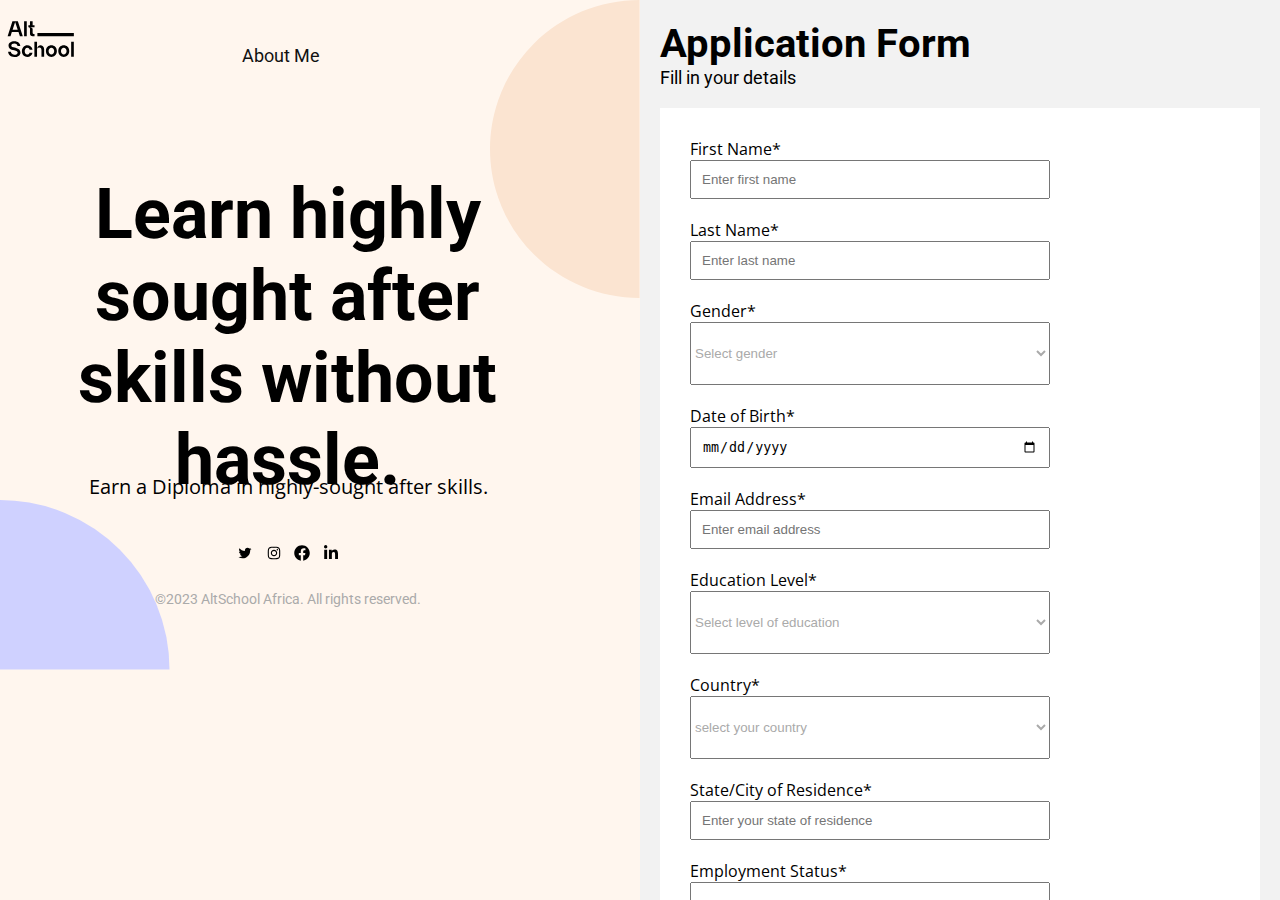
<file: index.html>
<!DOCTYPE html>
<html lang="en">
<head>
    <meta charset="UTF-8">
    <meta name="viewport" content="width=device-width, initial-scale=1.0">
    <title>Document</title>
    <link rel="stylesheet" href="./styles.css">
    <link rel="stylesheet" href="./code.html">
</head>
<body>
    <section class="form">
        <div class="cards">
            <div id="box" class="form-pic">
                <div>
                    <div class="svg-section">
                        <div class="logo-svg">
                            <svg width="80" height="80" fill="none" xmlns="http://www.w3.org/2000/svg">…<path
                                    d="M17.835 21.207h-5.413L7.61 36.222h2.9l1.332-4.124h6.66l1.396 4.124h2.9l-4.962-15.015Zm-5.22 8.506 2.514-7.755 2.578 7.755h-5.091Zm14.152 6.53V21.208h-2.664v15.037h2.663Zm5.871-11.084v-3.952h-2.663v3.952h-1.611v2.084h.257s1.354 0 1.354 1.482v4.79a2.718 2.718 0 0 0 2.728 2.729h1.826V33.88h-1.053a.853.853 0 0 1-.838-.838v-4.124c0-1.59-3.372-1.676-3.93-1.676h5.82v-2.084h-1.89ZM16.074 47.945s-2.879-.666-2.964-.687c-.967-.258-1.783-.73-1.783-1.719 0-1.074 1.31-1.955 2.964-1.955 2.02 0 3.158 1.246 3.158 2.47h2.814c0-2.62-2.04-4.833-5.972-4.833-3.33 0-5.778 1.783-5.778 4.34 0 2.642 1.675 3.91 4.124 4.468 0 0 2.9.666 2.964.687 1.117.28 2.041.838 2.041 1.934 0 1.353-1.675 2.212-3.437 2.062-2.384-.194-3.265-1.762-3.265-2.879H8.147c0 2.45 2.041 5.156 6.101 5.263 3.05.065 6.208-1.61 6.208-4.446 0-2.621-1.804-4.082-4.382-4.705Zm11.227 6.638c-1.697 0-2.599-1.611-2.599-3.459 0-1.869 1.117-3.458 2.578-3.458 1.16 0 2.083.86 2.406 2.04h2.878c-.472-2.77-2.685-4.403-5.306-4.403-2.943 0-5.499 2.578-5.348 6.165.128 3.351 2.534 5.456 5.413 5.456 2.685 0 4.683-1.782 5.198-4.21h-2.964c-.236.967-1.096 1.869-2.256 1.869Zm9.745-4.425v.064-.064Zm3.05-4.812c-1.632.129-3.029 1.826-3.05 4.812.021-1.483.687-2.556 2.212-2.556 1.676 0 2.213 1.245 2.213 2.62v6.466h2.685V49.32c0-2.578-2.127-4.124-4.06-3.974Zm-5.714-3.695v15.037h2.664V41.651h-2.664Zm17.004 3.652c-2.857 0-5.478 2.127-5.478 5.821 0 3.695 2.578 5.779 5.478 5.8 2.921-.021 5.5-2.126 5.5-5.8 0-3.694-2.643-5.821-5.5-5.821Zm0 9.259c-1.418 0-2.793-1.118-2.793-3.438 0-2.19 1.354-3.437 2.793-3.458 1.46.021 2.814 1.289 2.814 3.458 0 2.32-1.375 3.438-2.814 3.438Zm12.377-9.26c-2.857 0-5.478 2.128-5.478 5.822 0 3.695 2.578 5.779 5.478 5.8 2.922-.021 5.5-2.126 5.5-5.8 0-3.694-2.643-5.821-5.5-5.821Zm0 9.26c-1.418 0-2.792-1.118-2.792-3.438 0-2.19 1.353-3.437 2.792-3.458 1.46.021 2.814 1.289 2.814 3.458 0 2.32-1.375 3.438-2.814 3.438Zm10.057 2.126V41.651h-2.664v15.037h2.664ZM73.852 32.963H37.407v3.26h36.445v-3.26Z"
                                    fill="#000"></path></svg>
                                    <div class="about-link"><a class="a-link" href="./code.html">About Me</a></div>
                        </div>
                        <div class="yellow-svg">
                            <svg class="style_rightEllipseImg__SHT9C" width="150" height="298" fill="none" xmlns="http://www.w3.org/2000/svg">
                                <path
                                    d="M149.5 0C109.85 0 71.824 15.698 43.787 43.641 15.751 71.584 0 109.483 0 149c0 39.517 15.75 77.416 43.788 105.359C71.823 282.302 109.85 298 149.5 298V0Z"
                                    fill="#FBE4D1"></path>
                            </svg>
                        </div>
                    </div>
                    </div>
                    <div class="text-box">
                        <div class="first-h1">
                            <h1>Learn highly sought
                                after skills
                                without hassle.</h1>
                        </div>
                        <div class="txt-p">
                            <p>Earn a Diploma in highly-sought after skills.</p>
                        </div>
                        <div class="text-box-svgs">
                            <div class="svg-1">
                                <svg stroke="currentColor" fill="currentColor" stroke-width="0" viewBox="0 0 1024 1024" height="1em" width="1em"
                                    xmlns="http://www.w3.org/2000/svg">
                                    <path
                                        d="M928 254.3c-30.6 13.2-63.9 22.7-98.2 26.4a170.1 170.1 0 0 0 75-94 336.64 336.64 0 0 1-108.2 41.2A170.1 170.1 0 0 0 672 174c-94.5 0-170.5 76.6-170.5 170.6 0 13.2 1.6 26.4 4.2 39.1-141.5-7.4-267.7-75-351.6-178.5a169.32 169.32 0 0 0-23.2 86.1c0 59.2 30.1 111.4 76 142.1a172 172 0 0 1-77.1-21.7v2.1c0 82.9 58.6 151.6 136.7 167.4a180.6 180.6 0 0 1-44.9 5.8c-11.1 0-21.6-1.1-32.2-2.6C211 652 273.9 701.1 348.8 702.7c-58.6 45.9-132 72.9-211.7 72.9-14.3 0-27.5-.5-41.2-2.1C171.5 822 261.2 850 357.8 850 671.4 850 843 590.2 843 364.7c0-7.4 0-14.8-.5-22.2 33.2-24.3 62.3-54.4 85.5-88.2z">
                                    </path>
                                </svg>
                            </div>
                            <div class="svg-1">
                                <svg stroke="currentColor" fill="currentColor" stroke-width="0" viewBox="0 0 1024 1024" height="1em" width="1em" xmlns="http://www.w3.org/2000/svg">…<path d="M512 306.9c-113.5 0-205.1 91.6-205.1 205.1S398.5 717.1 512 717.1 717.1 625.5 717.1 512 625.5 306.9 512 306.9zm0 338.4c-73.4 0-133.3-59.9-133.3-133.3S438.6 378.7 512 378.7 645.3 438.6 645.3 512 585.4 645.3 512 645.3zm213.5-394.6c-26.5 0-47.9 21.4-47.9 47.9s21.4 47.9 47.9 47.9 47.9-21.3 47.9-47.9a47.84 47.84 0 0 0-47.9-47.9zM911.8 512c0-55.2.5-109.9-2.6-165-3.1-64-17.7-120.8-64.5-167.6-46.9-46.9-103.6-61.4-167.6-64.5-55.2-3.1-109.9-2.6-165-2.6-55.2 0-109.9-.5-165 2.6-64 3.1-120.8 17.7-167.6 64.5C132.6 226.3 118.1 283 115 347c-3.1 55.2-2.6 109.9-2.6 165s-.5 109.9 2.6 165c3.1 64 17.7 120.8 64.5 167.6 46.9 46.9 103.6 61.4 167.6 64.5 55.2 3.1 109.9 2.6 165 2.6 55.2 0 109.9.5 165-2.6 64-3.1 120.8-17.7 167.6-64.5 46.9-46.9 61.4-103.6 64.5-167.6 3.2-55.1 2.6-109.8 2.6-165zm-88 235.8c-7.3 18.2-16.1 31.8-30.2 45.8-14.1 14.1-27.6 22.9-45.8 30.2C695.2 844.7 570.3 840 512 840c-58.3 0-183.3 4.7-235.9-16.1-18.2-7.3-31.8-16.1-45.8-30.2-14.1-14.1-22.9-27.6-30.2-45.8C179.3 695.2 184 570.3 184 512c0-58.3-4.7-183.3 16.1-235.9 7.3-18.2 16.1-31.8 30.2-45.8s27.6-22.9 45.8-30.2C328.7 179.3 453.7 184 512 184s183.3-4.7 235.9 16.1c18.2 7.3 31.8 16.1 45.8 30.2 14.1 14.1 22.9 27.6 30.2 45.8C844.7 328.7 840 453.7 840 512c0 58.3 4.7 183.2-16.2 235.8z"></path>
                                </svg>
                            </div>
                            <div class="svg-1">
                                <svg stroke="currentColor" fill="currentColor" stroke-width="0" viewBox="0 0 512 512" height="1em" width="1em" xmlns="http://www.w3.org/2000/svg"><path d="M504 256C504 119 393 8 256 8S8 119 8 256c0 123.78 90.69 226.38 209.25 245V327.69h-63V256h63v-54.64c0-62.15 37-96.48 93.67-96.48 27.14 0 55.52 4.84 55.52 4.84v61h-31.28c-30.8 0-40.41 19.12-40.41 38.73V256h68.78l-11 71.69h-57.78V501C413.31 482.38 504 379.78 504 256z"></path>
                                </svg>
                            </div>
                            <div class="svg-1">
                                <svg stroke="currentColor" fill="currentColor" stroke-width="0" viewBox="0 0 448 512" height="1em" width="1em" xmlns="http://www.w3.org/2000/svg"><path d="M100.28 448H7.4V148.9h92.88zM53.79 108.1C24.09 108.1 0 83.5 0 53.8a53.79 53.79 0 0 1 107.58 0c0 29.7-24.1 54.3-53.79 54.3zM447.9 448h-92.68V302.4c0-34.7-.7-79.2-48.29-79.2-48.29 0-55.69 37.7-55.69 76.7V448h-92.78V148.9h89.08v40.8h1.3c12.4-23.5 42.69-48.3 87.88-48.3 94 0 111.28 61.9 111.28 142.3V448z"></path>
                                </svg>
                            </div>
                        </div>
                        <div>
                            <span>©2023 AltSchool Africa. All rights reserved.</span>
                        </div>
                </div>
                <div class="blue-svg">
                    <svg class="style_leftEllipseImg__XT7Xg" width="170" height="170" fill="none" xmlns="http://www.w3.org/2000/svg">
                        <path fill-rule="evenodd" clip-rule="evenodd"
                            d="M119.855 49.645A169.502 169.502 0 0 1 169.5 169.5H0V0a169.502 169.502 0 0 1 119.855 49.645Z" fill="#CFD1FF">
                        </path>
                    </svg>
                </div>
            </div>
            <div id="box" class="application-form">
                <div class="head"><h1>Application Form</h1></div>
                <div class="form-p"><p>Fill in your details</p></div>
                <form action="">
                    <div>
                    <div>
                        <label for="firstname">First Name*</label>
                    </div>
                    <div>
                        <input type="text" name="" id="" placeholder="Enter first name">
                    </div>
                    </div>
                    <div>
                        <div><label for="lastname">Last Name*</label></div>
                        <div><input type="text" name="" id="" placeholder="Enter last name"></div>
                    </div>
                    <div>
                        <div>
                            <label for="gender">Gender*</label></div>
                        <div>
                            <select name="" id="">
                                <option value="">Select gender</option>
                                <option value="male">Male</option>
                                <option value="female">Female</option>
                            </select>
                        </div>
                    </div>
                    <div>
                        <div><label for="dob">Date of Birth*</label></div>
                        <div><input type="date" name="" id=""></div>
                    </div>
                    <div>
                        <div>
                            <label for="email">Email Address*</label>
                        </div>
                        <div>
                            <input type="email" name="" id="" placeholder="Enter email address">
                        </div>
                    </div>
                    <div>
                        <div>
                            <label for="education">Education Level*</label>
                        </div>
                        <div>
                            <select>
                                <option value="">Select level of education</option>
                            </select>
                        </div>
                    </div>
                    <div>
                        <div>
                            <label for="country">Country*</label>
                        </div>
                        <div>
                            <select name="" id="">
                                <option value="">select your country</option>
                            </select>
                        </div>
                    </div>
                    <div>
                        <div>
                            <label for="state/city">State/City of Residence*</label>
                        </div>
                        <div>
                            <input type="text" name="" id="" placeholder="Enter your state of residence">
                        </div>
                    </div>
                    <div>
                        <div>
                            <label for="employment">Employment Status*</label>
                        </div>
                        <div>
                            <select name="" id="">
                                <option value="">Select employment status</option>
                            </select>
                        </div>
                    </div>
                    <div>
                        <div>
                            <label for="phone number">Phone Number*</label>
                        </div>
                        <div>
                            <input type="number" name="" id="" placeholder="08154387000">
                        </div>
                    </div>
                    <div>
                        <div>
                            <label for="school">Choose School*</label>
                        </div>
                        <div>
                            <select name="" id="">
                                <option value="">Select school</option>
                            </select>
                        </div>
                    </div>
                    <div>
                        <div>
                            <label for="course">Choose Course of Study*</label>
                        </div>
                        <div>
                            <select name="" id="">
                                <option value="">Select course</option>
                            </select>
                        </div>
                    </div>
                    <div>
                        <div>
                            <label for="hear">How did you hear about us? *</label>
                        </div>
                        <div>
                            <select name="" id="">
                                <option value="">Select channel</option>
                            </select>
                        </div>
                    </div>
                    <div>
                        <div>
                            <label for="schorlarship">Scholarship/Discount Code(optional)</label>
                        </div>
                        <div>
                            <input type="text" name="" id="" placeholder="Scholarship or studen ID or discount codes">
                        </div>
                    </div>
                    <div class="Terms-p">
                        <p>By clicking continue, I agree to <a href="#">Terms of Use</a> and acknowledge that I
                            have read the <a href="##">Privacy Policy.</a>
                        </p>
                    </div>
                    <section class="button-sec">
                        <div class="button-div">
                            <button><a id="btn" href="./home.html">Proceed</a></button>
                        </div>
                    </section>
                </form>
            </div>
        </div>
    </section>
</body>
</html>
</file>
<file: styles.css>
@import url('https://fonts.googleapis.com/css2?family=Open+Sans:wght@300;400&family=Roboto:wght@300;400&display=swap');


*{
    margin: 0;
    padding: 0;
    box-sizing: border-box;
}

.form{
    width: 100%;
}

.cards{
    display: flex;
    flex-direction: row;
    width: 100%;
    justify-content: center;
    align-items: center;
}

.svg-section{
    display: flex;
    flex-direction: row;
    justify-content: space-between;
    width: 100%;
}

.text-box-svgs{
    display: flex;
    flex-direction: row;
    justify-content: space-between;
    align-items: center;
    width: 20%;
    padding-bottom: 30px;
}

.svg-1{
    width: 50%;
    height: 50%;
}

span{
    font-size: 14px;
    font-family: 'Roboto';
    color: #AAAAAA;
}

.logo-svg{
    width: 50%;
    display: flex;
    flex-direction: row;
    justify-content: space-between;
}

.about-link{
    padding-top: 5vh;
    font-family: 'Roboto';
    font-size: 18px;
}

.a-link{
    text-decoration: none;
    color: #111111;
}

.yellow-svg{
    z-index: 1;
}

.blue-svg{
    padding-top: 22vh;
}

.text-box{
    width: 90%;
    height: 60vh;
    margin: 0 auto;
    text-align: center;
    display: flex;
    flex-direction: column;
    justify-content: center;
    align-items: center;
    position: absolute;
    bottom: 250px;
    top: 120px;
}

.txt-p{
    font-family: 'Open Sans';
    width: 100%;
    font-size: 20px;
    padding-top: 30px;
    padding-bottom: 40px;
}

.first-h1{
    font-family: 'Roboto';
    text-wrap: wrap;
    box-sizing: border-box;
    font-size: 35px;
    text-align: center;
    height: 50%;
    width: 80%;
    z-index: 0;
}

.form-pic{
    width: 50%;
    height: 100vh;
    background-color: #FFF6EE;
    position: relative;
    top: 0;
    left: 0;
    right: 0;
    bottom: 0;
}

.application-form{
    width: 50%;
    padding: 20px;
    height: 100vh;
    overflow-y: scroll;
    background-color: #f2f2f2;
}

.head{
    font-size: 20px;
    font-family: 'Roboto';
}

.form-p{
    font-size: 18px;
    padding-bottom: 20px;
    font-family: 'Roboto';
}

form{
    padding: 30px;
    display: flex;
    flex-direction: row;
    flex-wrap: wrap;
    width: 100%;
    justify-content: space-between;
    align-items: center;
    gap: 20px;
    background-color: #ffffff;
}

input{
    padding: 10px;
    width: 40vh;
}

select{
    width: 40vh;
    height: 7vh;
}

.Terms-p{
    width: 300px;
    padding-top: 20px;
    text-wrap: wrap;
}

.button-sec{
    display: flex;
    flex-direction: row;
    justify-content: center;
    align-items: center;
    width: 100%;
}

button{
    color: #ffffff;
    background-color: blue;
    padding: 17px;
    width: 70vh;
    margin: 0 auto;
    font-size: 15px;
    border-style: none;
}

#btn{
    text-decoration: none;
    color: #ffffff;
}

label{
    font-family: 'Open Sans';
}

select{
    color: #AAAAAA;
}

option{
    color: #AAAAAA;
}
</file>
